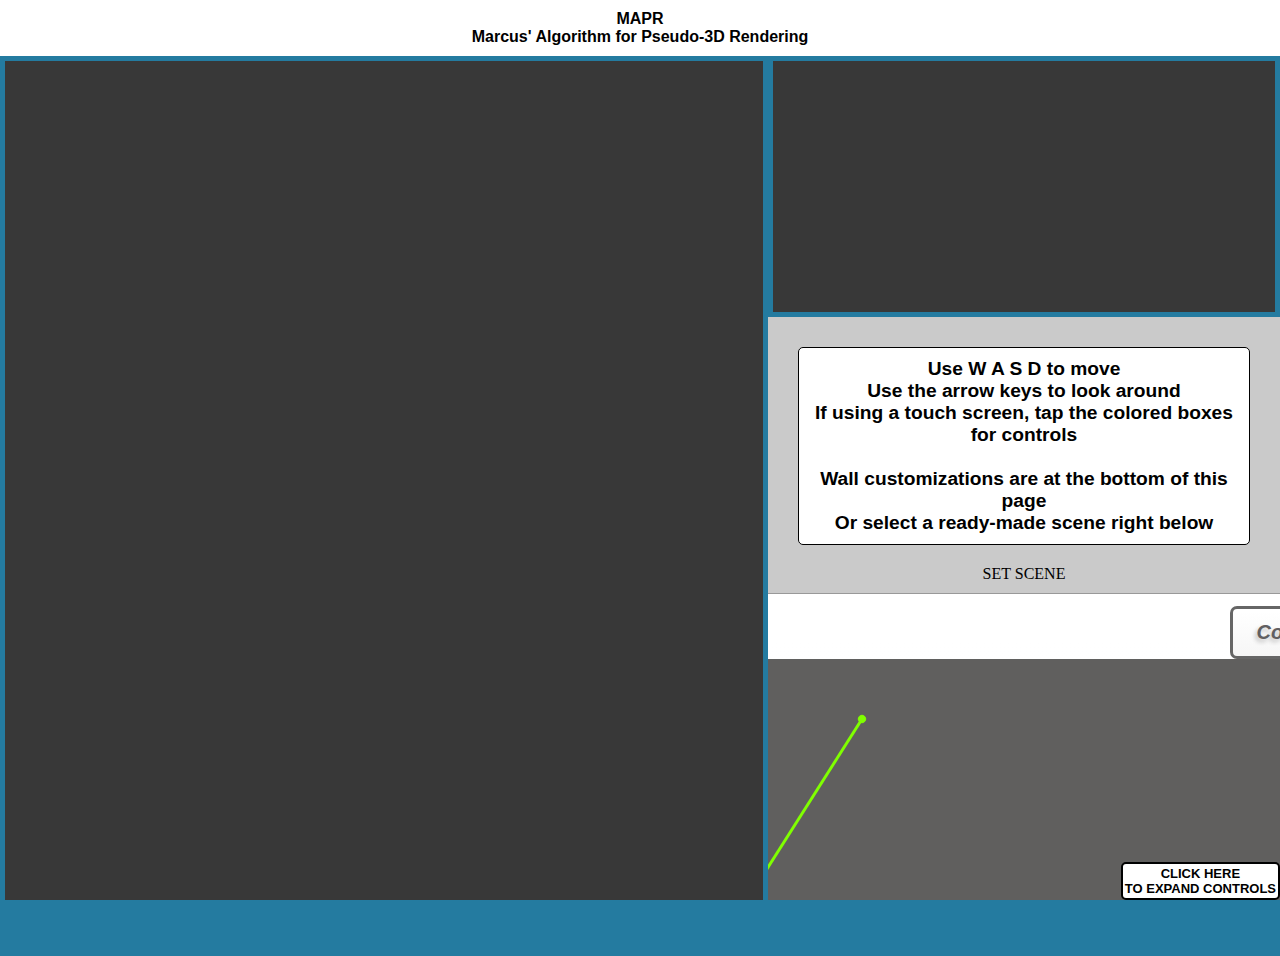
<file: index.html>
<!DOCTYPE html>
<html lang="en">
<head>
    <meta charset="UTF-8">
    <meta http-equiv="X-UA-Compatible" content="IE=edge">
    <meta name="viewport" content="width=device-width, initial-scale=1.0, maximum-scale=1.0, user-scalable=0">
    <link rel="stylesheet" href="./styles/layout.css">
    <link rel="stylesheet" href="./styles/button.css">
    <link rel="stylesheet" href="./styles/checkbox.css">
    <link rel="stylesheet" href="./styles/input.css">
    <title>MAPR</title>
</head>
<body>
    <div id="title"> MAPR <br>
    Marcus' Algorithm for Pseudo-3D Rendering</div>
    <div class="container">
        <div class="perspective no-touch">
            <canvas id="canvas3D"></canvas>
        </div>
        <div class="flatview no-touch">
            <canvas id="canvas2D"></canvas>
        </div>
        <div class="expand" onclick="expand()">
            CLICK HERE <br>
            TO <span id="expandtext">EXPAND</span> CONTROLS
        </div>
        <div class="controls" id="booger">
            <div class="instructions">
                Use W A S D to move <br>
                Use the arrow keys to look around <br>
                If using a touch screen, tap the
                colored boxes for controls <br> <br>
                Wall customizations are at the bottom of this page <br>
                Or select a ready-made scene right below
            </div>
            <div class="sceneSettings">
                <div class="scene">
                    <span class="sectionText"> SET SCENE </span>
                    <div class="tablemobile divTable">
                        <div class="divTableBody">
                            <!-- <div class="divTableRow">
                                <div class="divTableCell"><button class="normalButton" onclick='copyWallsCode()'> (temporary) Copy current selection to clipboard !!!!!!</button></div>
                            </div> -->
                            <div class="divTableRow">
                                <div class="divTableCell">
                                    <div class="miniDiv">
                                        <button class="normalButton levelButton" onclick='loadScene("mainPic")'> Cover Photo Scene </button>
                                        <img class="miniImg" src="./img/Minimap/mainPic.png">
                                    </div>
                                </div>
                            </div>
                            <div class="divTableRow">
                                <div class="divTableCell">
                                    <div class="miniDiv">
                                        <button class="normalButton levelButton" onclick='loadScene("example")'> Simple Example </button>
                                        <img class="miniImg" src="./img/Minimap/example.png">
                                    </div>
                                </div>
                            </div>
                            <div class="divTableRow">
                                <div class="divTableCell">
                                    <div class="miniDiv">
                                        <button class="normalButton levelButton" onclick='loadScene("heightShowcase")'> Different Wall Heights
                                        </button>
                                        <img class="miniImg" src="./img/Minimap/heightShowcase.png"></img>
                                    </div>
                                </div>
                            </div>
                            <div class="divTableRow">
                                <div class="divTableCell">
                                    <div class="miniDiv">
                                        <button class="normalButton levelButton" onclick='loadScene("colors")'> Colors !!! </button>
                                        <img class="miniImg" src="./img/Minimap/colors.png"></img>
                                    </div>
                                </div>
                            </div>
                            <div class="divTableRow">
                                <div class="divTableCell">
                                    <div class="miniDiv">
                                        <button class="normalButton levelButton" onclick='loadScene("roomShow")'> Corridor with a Room </button>
                                        <img class="miniImg" src="./img/Minimap/roomShow.png"></img>
                                    </div>
                                </div>
                            </div>
                        </div>
                    </div>
                </div>
                <div class="general">
                    <span class="sectionText"> GENERAL </span>
                    <button class="normalButton" onclick="resetPlayer()">Reset player view/position</button>
                    <button class="normalButton" onclick="clearWalls()">Clear all Walls</button>
                    <button class="normalButton" onclick="show2D2 = !show2D2">Toggle Advanced 2D view</button>
                    <button class="normalButton" onclick="showWallNums = !showWallNums">Toggle Wall numbers</button>
                    <div id="sortingCheck">
                        Sorting
                        <input class="checkbox big-checkbox" type="checkbox" id="sortedActive" checked="checked" onchange="sortedActive = !sortedActive" onclick="this.blur();">
                    </div>
                    <button class="normalButton" onclick="undoWall = true">Undo new Wall (or Control Z)</button>
                    <button class="normalButton" onclick="redoWall = true">Redo Wall (or Control Shift Z)</button>
                    <br>
                    <button class="normalButton" onclick="rainbowMode = !rainbowMode">Toggle Rainbow mode</button>
                </div>
                <br>
                <div class="walls ">
                    <span class="sectionText"> SETTINGS </span>
                    <div class="tablemobile divTable">
                        <div class="divTableBody">
                            <div class="divTableRow">
                                <div class="divTableCell divTableColor">
                                    <div>
                                        Currently: <br> <span id="changeAllState">All</span> walls modified
                                    </div>
                                </div>
                                <div class="divTableCell divTableColor"></div>
                                <div class="divTableCell divTableColor">
                                    <div id="sortingCheck">
                                        <input class="checkbox big-checkbox" type="checkbox" id="changeAll" checked="checked" onchange="changeSetting('changeAll', this.checked)" onclick="this.blur();">
                                    </div>
                                </div>
                                <div class="divTableCell divTableColor"></div>
                                <div class="divTableCell divTableColor"><button class="resetButton" onclick="changeSetting('changeAll')">Reset option</button></div>
                            </div>
                            <div class="divTableRow">
                                <div class="divTableCell divTableColor">Wall color</div>
                                <div class="divTableCell divTableColor"></div>
                                <div class="divTableCell divTableColor"><input type="color" value="#ff0000" id="colorpick" onload="changeSetting(this.id)" oninput="changeSetting('colorpick', this.value)"></div>
                                <div class="divTableCell divTableColor"></div>
                                <div class="divTableCell divTableColor"><button class="resetButton" onclick="changeSetting('colorpick')">Reset option</button></div>
                            </div>
                            <div class="divTableRow">
                                <div class="divTableCell divTableColor">Random Color</div>
                                <div class="divTableCell divTableColor"></div>
                                <div class="divTableCell divTableColor">
                                    <div id="sortingCheck">
                                        <input class="checkbox big-checkbox" type="checkbox" id="randomColor" onchange="changeSetting('randomColor', this.checked)" onclick="this.blur();">
                                    </div>
                                </div>
                                <div class="divTableCell divTableColor"></div>
                                <div class="divTableCell divTableColor"><button class="resetButton" onclick="changeSetting('randomColor')">Reset option</button></div>
                            </div>
                            <div class="divTableRow">
                                <div class="divTableCell divTableColor">Wall opacity</div>
                                <div class="divTableCell divTableColor"><label id="showOpacity" for="sliderOpacity"> 100 </label></div>
                                <div class="divTableCell divTableColor"><input id="sliderOpacity" type="range" min="10" max="100" value="100" onload="changeSetting(this.id)" oninput="changeSetting(this.id, this.value)"></div>
                                <div class="divTableCell divTableColor"></div>
                                <div class="divTableCell divTableColor"><button class="resetButton" onclick="changeSetting('sliderOpacity')">Reset option</button></div>
                            </div>
                            <div class="divTableRow">
                                <div class="divTableCell divTableColor">Wall top height</div>
                                <div class="divTableCell divTableColor"><label id="showH1" for="sliderH1"> 300 </label></div>
                                <div class="divTableCell divTableColor"><input id="sliderH1" type="range" min="0" max="999" value="300" onload="changeSetting(this.id)" oninput="changeSetting(this.id, this.value)"></div>
                                <div class="divTableCell divTableColor"></div>
                                <div class="divTableCell divTableColor"><button class="resetButton" onclick="changeSetting('sliderH1')">Reset option</button></div>
                            </div>
                            <div class="divTableRow">
                                <div class="divTableCell divTableColor">Wall bottom height</div>
                                <div class="divTableCell divTableColor"><label id="showH0" for="sliderH0"> 0 </label></div>
                                <div class="divTableCell divTableColor"><input id="sliderH0" type="range" min="0" max="999" value="0" onload="changeSetting(this.id)" oninput="changeSetting(this.id, this.value)"></div>
                                <div class="divTableCell divTableColor"></div>
                                <div class="divTableCell divTableColor"><button class="resetButton" onclick="changeSetting('sliderH0')">Reset option</button></div>
                            </div>
                            <div class="divTableRow">
                                <div class="divTableCell divTableColor">Horizontal FOV</div>
                                <div class="divTableCell divTableColor"><label class="fovslider" id="showFovx" for="sliderFov"> 0 </label>
                                </div>
                                <div class="divTableCell divTableColor"><input class="fovslider" id="sliderFovx" type="range" min="1" max="180" value="120" onload="changeSetting(this.id)" oninput="changeSetting(this.id, this.value)"></div>
                                <div class="divTableCell divTableColor"></div>
                                <div class="divTableCell divTableColor"><button class="resetButton" onclick="changeSetting('sliderFovx')">Reset option</button></div>
                            </div>
                            <div class="divTableRow">
                                <div class="divTableCell divTableColor">Vertical FOV</div>
                                <div class="divTableCell divTableColor"><label class="fovslider" id="showFovy" for="sliderFov"></label></div>
                                <div class="divTableCell divTableColor"><input class="fovslider" id="sliderFovy" type="range" min="271" max="350" value="280" onload="changeSetting(this.id)" oninput="changeSetting(this.id, this.value)"></div>
                                <div class="divTableCell divTableColor"></div>
                                <div class="divTableCell divTableColor"><button class="resetButton" onclick="changeSetting('sliderFovy')">Reset option</button></div>
                            </div>
                            <div class="divTableRow">
                                <div class="divTableCell divTableColor"></div>
                                <div class="divTableCell divTableColor"></div>
                                <div class="divTableCell divTableColor"></div>
                                <div class="divTableCell divTableColor"></div>
                                <div class="divTableCell divTableColor"><button class="resetButton resetAllButton" onclick="loadDefaults()">Reset all</button></div>
                            </div>
                        </div>
                    </div>
                </div>
                <br>
            </div>
        </div>
    </div>
    <script src="scripts/shortcuts.js"></script>
    <script src="scripts/interface.js"></script>
    <script src="scripts/touch-controller.js"></script>
    <script src="scripts/ray.js"></script>
    <script src="scripts/player.js"></script>
    <script src="scripts/boundary.js"></script>
    <script src="scripts/vecFuncs.js"></script>
    <script src="scripts/graph.js"></script>
    <script src="scripts/topoSorting.js"></script>
    <script src="scripts/scenes.js"></script>
    <script src="scripts/main.js"></script>
</body>
</html>
</file>
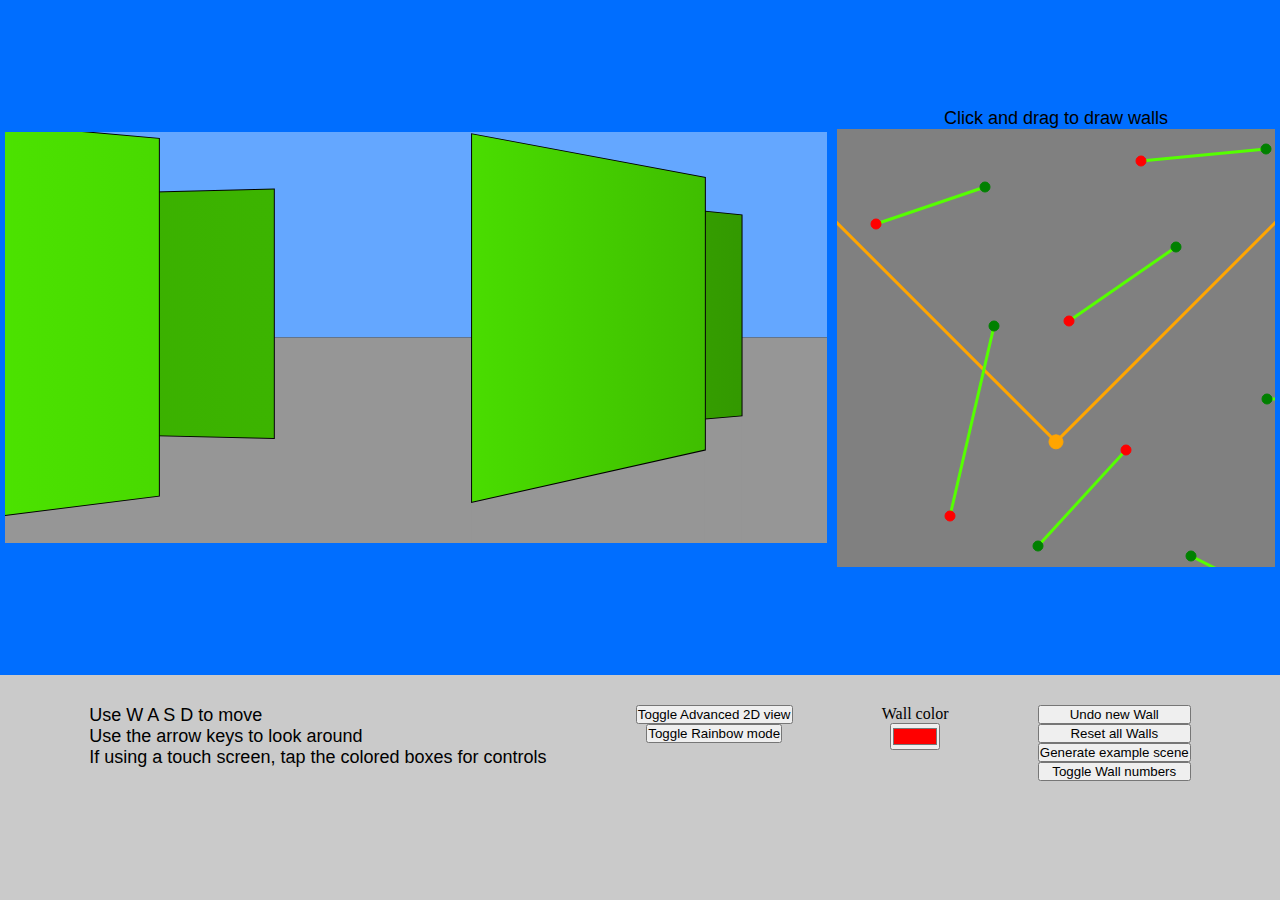
<file: Full_Code.html>
<!DOCTYPE html>
<!-- Le code javascript se trouve plus bas -->
<html lang="en">
<head>
    <meta charset="UTF-8">
    <meta http-equiv="X-UA-Compatible" content="IE=edge">
    <meta name="viewport" content="width=device-width, initial-scale=1.0, maximum-scale=1.0, user-scalable=0">
    <style>
        *{
            box-sizing: border-box;
            padding: 0;
            margin: 0;
            touch-action: none;
            -webkit-user-select: none; /* Safari */        
            -moz-user-select: none; /* Firefox */
            -ms-user-select: none; /* IE10+/Edge */
            user-select: none; /* Standard */
        }
        body {
            
            overflow: hidden;
            position: fixed;
            /* display: flex;
            justify-content: center; */
            background: rgb(2,0,36);
            background: linear-gradient(140deg, rgb(202, 246, 223) 10%, rgba(0,212,255,1) 100%) fixed;
        }

        .container {
            display: grid;
            grid-template-columns: 65% auto;
            grid-template-rows: 75% auto;
            grid-template-areas:
                "perspective flatview"
                "controls controls";
            width: 100vw;
            height: 100vh;
        }
        .controls {
            display:flex;
            flex-direction: row;
            flex-wrap: wrap;
            justify-content: space-evenly;
            align-items: flex-start;
            padding-top: 30px;

            background-color: rgb(202, 202, 202);
            grid-area: controls;
        }
        .perspective {
            display:flex;
            flex-direction: column;
            justify-content: center;
            align-items: center;
            padding-left: 5px;
            padding-right: 5px;

            background-color: rgb(0, 110, 255);
            grid-area: perspective;
        }
        .flatview { 
            display:flex;
            flex-direction: column;
            justify-content: center;
            align-items: center;
            padding:5px;

            background-color: rgb(0, 110, 255);
            grid-area: flatview;
        } 
        #canvas3D {
            width: 100%;
            height: auto;
            background:rgb(56, 56, 56);
        }
        #canvas2D {
            width: 100%;
            height: auto;
            background:rgb(56, 56, 56);
        }

        .instructions {
            font-family:'Trebuchet MS', 'Lucida Sans Unicode', 'Lucida Grande', 'Lucida Sans', Arial, sans-serif;
            font-size:large;
        }
        .sceneSettings {
            display: flex;
            flex-direction: column;
        }
        .wallOptions {
            display: flex;
            flex-direction: column;
            align-items: center;
        }
        .toggles {
            display: flex;
            flex-direction: column;
            align-items: center;
        }

    </style>
    <title>Raycasting</title>
</head>
<body>
    <div class="container">
        <div class="perspective">
            <canvas id="canvas3D"></canvas>
        </div>
        <div class="flatview">
            <p class="instructions">Click and drag to draw walls</p>
            <canvas id="canvas2D"></canvas>
        </div>
        <div class="controls" id="booger">
            <p class="instructions"> Use W A S D to move <br>
                Use the arrow keys to look around <br>
                If using a touch screen, tap the
                colored boxes for controls
            </p>
            <div class="toggles">
                <button onclick="show2D2 = !show2D2">Toggle Advanced 2D view</button>
                <button onclick="rainbowMode = !rainbowMode">Toggle Rainbow mode</button>
            </div>
            <div class="wallOptions">
                Wall color <input type="color" value="#ff0000" id="colorpick">
            </div>
            <div class="sceneSettings">
                <button onclick="undoWall = true">Undo new Wall</button>
                <button onclick="
                                renderWalls.splice(0, renderWalls.length);
                                walls.splice(0, walls.length);
                                wallCount = 0;
                                ">Reset all Walls</button>
                <button onclick="exampleScene()">Generate example scene</button>
                <button onclick="showWallNums = !showWallNums">Toggle Wall numbers</button>
            </div>
        </div>
    </div>
    <script>
        function radians(degreeValue) {
            return degreeValue * (Math.PI / 180);
        }

        function degrees(radianValue) {
            return radianValue * (180 / Math.PI);
        }

        function circle(x, y, r, fill = "white", lineWidth = 1, lineColor = fill) {
            ctx.beginPath();
            ctx.fillStyle = fill;
            ctx.lineWidth = lineWidth;
            ctx.strokeStyle = lineColor;
            ctx.arc(x, y, r, 0, 2 * Math.PI);
            ctx.stroke();
            ctx.fill();
        }

        function ellipse(x, y, r1, r2 = r1, fill = "white", lineWidth = 1, lineColor = fill) {
            ctx.beginPath();
            ctx.fillStyle = fill;
            ctx.lineWidth = lineWidth;
            ctx.strokeStyle = lineColor;
            ctx.ellipse(x, y, r1, r2, 0, 0, 2 * Math.PI);
            ctx.stroke();
            ctx.fill();
        }

        function line(x1, y1, x2, y2, lineColor = 'white', lineWidth = 1) {
            ctx.beginPath();
            ctx.lineWidth = lineWidth;
            ctx.strokeStyle = lineColor;
            ctx.moveTo(x1, y1);
            ctx.lineTo(x2, y2);
            ctx.stroke();
        }

        function polygon(coords, fill = "white", lineWidth = 1, lineColor = fill) {
            if (coords.length % 2 != 0) {
                console.warn('undefined number of args when drawing polygon');
                return;
            }
            ctx.save();
            ctx.beginPath();
            ctx.moveTo(coords[0], coords[1]);
            for (let i = 2; i < coords.length; i += 2) {
                ctx.lineTo(coords[i], coords[i + 1]);
            }
            ctx.closePath();
            ctx.fillStyle = fill;
            ctx.lineWidth = lineWidth;
            ctx.strokeStyle = lineColor;
            ctx.stroke();
            ctx.fill();
            ctx.restore();
            return coords;
        }


        function getRotation(pos, header) {
            let rotation = Math.abs(Math.atan(header.y / header.x));
            const x = pos.x;
            const y = pos.y;
            const x2 = pos.x + header.x;
            const y2 = pos.y + header.y;
            if (x2 > x && y2 >= y) rotation = rotation; //Q1  no change
            if (x2 <= x && y2 > y) rotation = Math.PI - rotation; //Q2  add 90 degrees
            if (x2 < x && y2 <= y) rotation += Math.PI;
            if (x2 >= x && y2 < y) rotation = Math.PI * 2 - rotation;
            return rotation;
        }


        // for choosing the color of the walls
        // https://www.html-code-generator.com/javascript/color-converter-script
        function HEXtoHSL(hex) {
            hex = hex.replace(/#/g, '');
            if (hex.length === 3) {
                hex = hex.split('').map(function (hex) {
                    return hex + hex;
                }).join('');
            }
            var result = /^([a-f\d]{2})([a-f\d]{2})([a-f\d]{2})[\da-z]{0,0}$/i.exec(hex);
            if (!result) {
                return null;
            }
            var r = parseInt(result[1], 16);
            var g = parseInt(result[2], 16);
            var b = parseInt(result[3], 16);
            r /= 255, g /= 255, b /= 255;
            var max = Math.max(r, g, b),
                min = Math.min(r, g, b);
            var h, s, l = (max + min) / 2;
            if (max == min) {
                h = s = 0;
            } else {
                var d = max - min;
                s = l > 0.5 ? d / (2 - max - min) : d / (max + min);
                switch (max) {
                    case r:
                        h = (g - b) / d + (g < b ? 6 : 0);
                        break;
                    case g:
                        h = (b - r) / d + 2;
                        break;
                    case b:
                        h = (r - g) / d + 4;
                        break;
                }
                h /= 6;
            }
            s = s * 100;
            s = Math.round(s);
            l = l * 100;
            l = Math.round(l);
            h = Math.round(360 * h);

            return {
                h: h,
                s: s,
                l: l
            };
        }

        let canvas = document.getElementById('canvas3D');
        let ctx = canvas.getContext('2d', { alpha: false });

        const canvas2D = document.getElementById("canvas2D");
        const ctx2D = canvas2D.getContext("2d", { alpha: false });

        function set2Dctx() {
            ctx = canvas2D.getContext("2d", { alpha: false });
        }
        function set3Dctx() {
            ctx = canvas.getContext('2d', { alpha: false });
        }

        const cooldown = 15
        let currentCooldown = cooldown;
        let undoWall = false;

        const keysPressed = {};

        const mouse = {
            'x': undefined,
            'y': undefined
        };

        const handlers = {
            click(e) {
                mouse.x = e.offsetX;
                mouse.y = canvas2D.height - e.offsetY;
                drawing.startpos.x = mouse.x;
                drawing.startpos.y = mouse.y;
                e.preventDefault();
                drawing.isDrawing = true;
            },
            unclick(e) {
                e.preventDefault();
                document.activeElement.blur();
                drawing.stop();
            },
            updateCanvasSize() {
                canvas.height = canvas.offsetHeight;
                canvas.width = canvas.offsetWidth;
                canvas2D.height = canvas2D.offsetWidth;
                canvas2D.width = canvas2D.offsetWidth;
                // console.log(canvas.height, canvas.width);
            }
        };



        const drawing = {
            isDrawing: false,
            startpos: {
                'x': undefined,
                'y': undefined
            },
            start() {
                if (currentCooldown <= 0) currentCooldown = cooldown;
                if (currentCooldown > 0 && currentCooldown < cooldown) currentCooldown--;
                if (!this.isDrawing) {
                    if ((undoWall || (keysPressed.Control && keysPressed.z)) && currentCooldown == cooldown && walls.length > 0) {  // Remove latest wall
                        console.log("undioing") // TEST
                        currentCooldown = cooldown - 1;
                        wallCount--;
                        walls.pop();
                    }
                    undoWall = false;
                    if (mouse.x < canvas2D.width && mouse.x > 0 && mouse.y < canvas2D.height && mouse.y > 0) {
                        this.startpos.x = mouse.x;
                        this.startpos.y = mouse.y;
                    } else {
                        return;
                    }
                }
                if (this.isDrawing && (mouse.x < canvas2D.width && mouse.x > 0 && mouse.y < canvas2D.height && mouse.y > 0)) {
                    set2Dctx();
                    line(this.startpos.x, this.startpos.y, mouse.x, mouse.y);
                    set3Dctx();
                }
            },
            stop() {
                if (this.isDrawing && (Math.abs(this.startpos.x - mouse.x) > 10 || Math.abs(this.startpos.y - mouse.y) > 10)) {
                    newWall = {
                        "pos": {
                            "x": this.startpos.x,
                            "y": this.startpos.y
                        },
                        "header": {
                            "x": mouse.x - this.startpos.x,
                            "y": mouse.y - this.startpos.y
                        }
                    }
                    let intCount = 0;
                    walls.forEach(wall => {
                        if (isIntersectionVectors(wall, newWall)) {
                            intCount++;
                        };
                    });
                    if (intCount == 0) {
                        walls.push(new Boundary(this.startpos.x, this.startpos.y,
                            mouse.x, mouse.y,
                            HEXtoHSL(document.getElementById("colorpick").value).h));
                    }
                }
                this.isDrawing = false;
            }
        };

        document.addEventListener('resize', handlers.updateCanvasSize());
        document.onkeyup = (e) => delete keysPressed[e.key];
        document.onkeydown = (e) => (keysPressed[e.key] = true);

        document.ondblclick = (e) => e.preventDefault();

        canvas2D.addEventListener("pointermove", (e) => {
            e.preventDefault();
            mouse.x = e.offsetX;
            mouse.y = canvas2D.height - e.offsetY;
        });
        canvas2D.addEventListener("pointerdown", (e) => handlers.click(e));
        document.addEventListener('pointerup', (e) => handlers.unclick(e));

        class Button {
            constructor(x, y, width, height, color, char = "boop") {
                this.active = false;
                this.color = color;
                this.height = height;
                this.width = width;
                this.x = x;
                this.y = y;
                this.char = char
            }

            draw() {
                let tmpalpha = ctx.globalAlpha;
                ctx.globalAlpha = 0.1;
                polygon([this.x, this.y,
                this.x, this.y + this.height,
                this.x + this.width, this.y + this.height,
                this.x + this.width, this.y], this.color)
                ctx.save();
                ctx.setTransform(1, 0, 0, 1, 0, 0);
                ctx.font = "bolder 30px Arial";
                ctx.textAlign = "center";
                ctx.textBaseline = 'middle';
                ctx.fillStyle = "black";
                ctx.fillText(this.char, this.x + this.width / 2, canvas.height - this.y - this.height / 2);
                ctx.restore();
                ctx.globalAlpha = tmpalpha;
            }

            containsPoint(x, y) {
                // if the point is outside of the rectangle return false:
                return (x < this.x ||
                    x > this.x + this.width ||
                    y < this.y ||
                    y > this.y + this.width);
            }
        }

        const pointer = {
            'x': undefined,
            'y': undefined
        };
        let isPointing = false;
        const isTouchScreen = window.matchMedia("(pointer: coarse)").matches
        if (isTouchScreen) {
            canvas3D.addEventListener("pointerdown", (e) => {
                isPointing = true;
                pointer.x = e.offsetX;
                pointer.y = canvas.height - e.offsetY;
                e.preventDefault();
            });

            canvas3D.addEventListener("pointermove", (e) => {
                e.preventDefault();
                pointer.x = e.offsetX;
                pointer.y = canvas.height - e.offsetY;
            });
            canvas3D.addEventListener("pointerup", (e) => {
                isPointing = false;
                e.preventDefault();
                for (let button of buttons) {
                    button.active = false;
                }
            });
        }



        let W = canvas.width / 6
        let H = canvas.height / 4
        let buttons = [
            new Button(0, 0, W, H, "yellow", "A"),
            new Button(2 * W, 0, W, H, "green", "D"),
            new Button(W, 0, W, H, "cyan", "S"),
            new Button(W, H, W, H, "orange", "W"),
            new Button(3 * W, 0, W, H, "yellow", "⇦"),
            new Button(5 * W, 0, W, H, "green", "⇨")
        ]

        function touchControls() {
            if (isTouchScreen) {
                renderButtons();
                if (isPointing) detectButtons();
                handleButtons();
            }
        }



        function renderButtons() {
            for (let button of buttons) {
                button.draw();
            }
        }
        function detectButtons() {
            for (let button of buttons) {
                button.active = false;
                if (
                    pointer.x > button.x && pointer.x < button.x + button.width &&
                    pointer.y > button.y && pointer.y < button.y + button.height) {
                    button.active = true;
                    break;
                }
            }
        }

        function handleButtons() {
            if (buttons[0].active) {
                keysPressed.a = true;
            } else {
                keysPressed.a = false;
            }
            if (buttons[2].active) {
                keysPressed.s = true;
            } else {
                keysPressed.s = false;
            }
            if (buttons[1].active) {
                keysPressed.d = true;
            } else {
                keysPressed.d = false;
            }
            if (buttons[3].active) {
                keysPressed.w = true;
            } else {
                keysPressed.w = false;
            }

            if (buttons[4].active) {
                keysPressed.ArrowLeft = true;
            } else {
                keysPressed.ArrowLeft = false;
            }
            if (buttons[5].active) {
                keysPressed.ArrowRight = true;
            } else {
                keysPressed.ArrowRight = false;
            }
        }
        class Ray {
            constructor(x, y, rotation, length = 200) {
                this.pos = {
                    'x': x,
                    'y': y
                };
                this.header = {
                    'x': Math.cos(radians(rotation)),
                    'y': Math.sin(radians(rotation)),
                    'length': length
                };
            }
            draw(COLOR, lineWidth = 1) { // 2D
                line(this.pos.x, this.pos.y, this.pos.x + this.header.x * this.header.length, this.pos.y + this.header.y * this.header.length, COLOR, lineWidth);
            }
            setAngle(angle) { //input is in degrees but handled in radians
                this.header.x = Math.cos(radians(angle));
                this.header.y = Math.sin(radians(angle));
            }
        }

        class Player {
            constructor(x, y, rotation) {
                this.rotation = radians(rotation); //input is in degrees but handled in radians
                this.vertRotation = 0;

                this.height = 180; // height is in cm

                this.farSight = 1000
                this.moveStep = 2;
                this.lookStepH = 2;
                this.lookStepV = 5;
                this.pos = {
                    'x': x,
                    'y': y
                };
                this.header = {
                    'x': Math.cos(this.rotation),
                    'y': Math.sin(this.rotation),
                    'length': this.moveStep
                };

                this.fov = {
                    'xamount': 235,  //based on human eyes 235 degrees
                    'yamount': 280
                };
                this.fov.v1 = new Ray(this.pos.x, this.pos.y, degrees(this.rotation) + this.fov.xamount / 2, this.farSight);
                this.fov.v2 = new Ray(this.pos.x, this.pos.y, degrees(this.rotation) - this.fov.xamount / 2, this.farSight);
            }

            draw() {
                // ctx.fillStyle = 'white';
                // ctx.fillRect(this.pos.x - 5, this.pos.y - 5, 10, 10);

                ellipse(this.pos.x, this.pos.y, 7, 7, "orange");

                // line(this.pos.x, this.pos.y, this.pos.x + (this.header.x) * 100, this.pos.y + (this.header.y) * 100, 'white', 1);

                this.fov.v1.draw('orange', 3); // green

                this.fov.v2.draw("orange", 3); // green
            }



            setAngle(angle) { //input is in degrees but handled in radians
                this.rotation = radians(angle);
                if (this.rotation > 2 * Math.PI) this.rotation -= 2 * Math.PI;
                if (this.rotation < -2 * Math.PI) this.rotation += 2 * Math.PI;
                this.setFOV();
                this.header.x = Math.cos(this.rotation);
                this.header.y = Math.sin(this.rotation);
            }
            sideLook(angle) { //input is in degrees but handled in radians
                this.setAngle(degrees(this.rotation) + angle);
            }
            verticalLook(angle) {
                let vertLimit = {};
                vertLimit.max = this.fov.yamount;
                vertLimit.min = -this.fov.yamount;
                if (this.vertRotation + angle >= vertLimit.min && this.vertRotation + angle <= vertLimit.max) {
                    this.vertRotation += angle;
                    ctx.translate(0, angle);
                }
            }
            sideMove(step) {
                this.pos.x += -step * this.header.y;
                this.pos.y += step * this.header.x;
                this.setFOV();
            }
            straightMove(step) {
                this.pos.x = this.pos.x + step * this.header.x;
                this.pos.y = this.pos.y + step * this.header.y;
                this.setFOV();
            }

            setFOV() {
                this.fov.v1.setAngle(degrees(this.rotation) + this.fov.xamount / 2);
                this.fov.v2.setAngle(degrees(this.rotation) - this.fov.xamount / 2);
                this.fov.v1.pos = this.pos;
                this.fov.v2.pos = this.pos;
            }
        }

        const playerHandler = {
            movement() {
                if (keysPressed.w) {
                    player.straightMove(player.moveStep);
                }
                if (keysPressed.s) {
                    player.straightMove(-player.moveStep);
                }
                if (keysPressed.a) {
                    player.sideMove(player.moveStep);
                }
                if (keysPressed.d) {
                    player.sideMove(-player.moveStep);
                }
                if (keysPressed.ArrowUp) {
                    player.verticalLook(-player.lookStepV);
                }
                if (keysPressed.ArrowDown) {
                    player.verticalLook(player.lookStepV);
                }
                if (keysPressed.ArrowLeft) {
                    player.sideLook(player.lookStepH);
                }
                if (keysPressed.ArrowRight) {
                    player.sideLook(-player.lookStepH);
                }
            }
        };
        class Boundary {
            constructor(x1, y1, x2, y2, hue="100", opacity=1, height0=0, height1=500) {
                // console.log(Math.round(x1), Math.round(y1), Math.round(x2), Math.round(y2));
                this.pos = {
                    'x': x1,
                    'y': y1
                };
                this.header = {
                    'x': x2 - x1,
                    'y': y2 - y1,
                };
                wallCount++;
                this.index = wallCount -1;
                this.length = Math.sqrt((this.header.x) * (this.header.x) + (this.header.y) * (this.header.y));

                this.rotation = getRotation(this.pos, this.header);
                this.hue = hue; //colorpicker element in main.js
                this.opacity = opacity;

                this.height0 = height0;
                this.height1 = height1;

                
            }

            draw() {
                set2Dctx();
                line(this.pos.x, this.pos.y, this.pos.x + this.header.x, this.pos.y + this.header.y, "hsl(" + this.hue + ", 100%, 50%)", 3);
                ellipse(this.pos.x, this.pos.y, 5, 5, 'green');
                ellipse(this.pos.x + this.header.x, this.pos.y + this.header.y, 5, 5, 'red');
                // ellipse(this.pos.x, this.pos.y, 2, 2, 'white');  // green
                // ellipse(this.pos.x + this.header.x, this.pos.y + this.header.y, 2, 2, 'white'); // red
                if (showWallNums) {
                    ctx.save();
                    ctx.setTransform(1, 0, 0, 1, 0, 0);
                    ctx.font = "30px Arial";
                    ctx.fillStyle = 'white';
                    ctx.fillText(this.index, (this.pos.x*2 + this.header.x)/2 - 10, canvas2D.height - (this.pos.y*2 + this.header.y)/2 - 10);
                    ctx.restore();
                }
                set3Dctx();
            }

            isInsideFOV() {
                this.p = {  // Creating vector going from player to wall's first vertex
                    'x': this.pos.x - player.pos.x,
                    'y': this.pos.y - player.pos.y
                };

                this.h = {  // Creating vector going from player to wall's first vertex
                    'x': (this.pos.x + this.header.x) - player.pos.x,
                    'y': (this.pos.y + this.header.y) - player.pos.y
                };

                if ((isIntersectionFovW(player.fov.v1, this) || isIntersectionFovW(player.fov.v2, this)) ||
                    (isClockwiseOrder(player.fov.v1.header, this.p) && !isClockwiseOrder(player.fov.v2.header, this.p) &&
                    isClockwiseOrder(player.fov.v1.header, this.h) && !isClockwiseOrder(player.fov.v2.header, this.h))
                ) return true;
            }

            processFOV() {
                // make sure v1 is always to the left of v2
                if (!isClockwiseOrder(this.p, this.h)) {
                    let vtemp = this.p;
                    this.p = this.h;
                    this.h = vtemp;
                }

                //  redefine wall if it intersects with LEFT fov ray
                if (!isClockwiseOrder(player.fov.v1.header, this.p) && isClockwiseOrder(player.fov.v1.header, this.h)) {
                    this.p = intersectionFovW(player.fov.v1, this);
                    this.p.x -= player.pos.x;
                    this.p.y -= player.pos.y;
                }

                //  redefine wall if it intersects with RIGHT fov ray
                if (!isClockwiseOrder(player.fov.v2.header, this.p) && isClockwiseOrder(player.fov.v2.header, this.h)) {
                    this.h = intersectionFovW(player.fov.v2, this);
                    this.h.x -= player.pos.x;
                    this.h.y -= player.pos.y;
                }
                this.p.dist = Math.sqrt((this.p.x) ** 2 + (this.p.y) ** 2);
                this.h.dist = Math.sqrt((this.h.x) ** 2 + (this.h.y) ** 2);

                // debugging  2D Representation
                if (show2D2) {
                    set2Dctx();
                    ellipse(player.pos.x + this.p.x, player.pos.y + this.p.y, 10, 10, 'yellow');
                    line(player.pos.x, player.pos.y, player.pos.x + this.p.x, player.pos.y + this.p.y, 'purple', 5);
                    ellipse(player.pos.x + this.h.x, player.pos.y + this.h.y, 10, 10, 'cyan');
                    line(player.pos.x, player.pos.y, player.pos.x + this.h.x, player.pos.y + this.h.y, 'purple', 5);
                    set3Dctx();
                }
                return true;
            }

            calculate3D() {
                const fovamount = player.fov.xamount;

                this.p = vectorNormalize(this.p);
                this.h = vectorNormalize(this.h);
                const header = vectorNormalize(player.header, Math.sqrt((player.header.y) ** 2 + (player.header.x) ** 2));

                let v1xangle = Math.acos(vectorDotProduct(this.p, header));        // get angle between header and v1   vectors are normalized so the dotproduct will give a value between -1 and 1
                let v2xangle = Math.acos(vectorDotProduct(this.h, this.p));       // get angle between v1 and v2
                                                                                    // angles are calculated using | adjacent / hypothenuse
                                                                                    // hypothenuse is 1 because v1/v1 was normalized (no denominator)
                                                                                    // adjacent is v1/v1 projected onto the header for the adjacent side of the triangle (or relative to the other v1/v2)

                if (!isClockwiseOrder(header, this.p)) v1xangle = -v1xangle;  // correct sign depending on side of v1/v2
                if (!isClockwiseOrder(this.p, this.h)) v2xangle = -v2xangle;

                v2xangle = v2xangle + v1xangle; // make v2 relative to v1

                this.x1 = degrees(v1xangle) * canvas.width / fovamount;
                this.h1 = this.calculateHeight(this.p);

                this.x2 = degrees(v2xangle) * canvas.width / fovamount;
                this.h2 = this.calculateHeight(this.h);
            }

            //works by supposing a 2d side view of the player looking at the wall and using trigonometry to find the angle of the top and bottom of the wall
            calculateHeight(v) {
                const header = vectorCreate(v.dist, 0);
                const h0 = vectorCreate(v.dist, this.height0 - player.height);
                const h1 = vectorCreate(v.dist, this.height1 - player.height);
                
                const floor = vectorCreate(v.dist, -player.height);
                let floorAngle =    Math.acos((vectorDotProduct(header, floor)) / (vectorDist(floor.x, floor.y) * v.dist));
                
                let anglev1 =       Math.acos((vectorDotProduct(header, h0)) / (vectorDist(h0.x, h0.y) * v.dist));
                let anglev2 = Math.acos((vectorDotProduct(header, h1)) / (vectorDist(h1.x, h1.y) * v.dist));

                if (isClockwiseOrder(header, floorAngle)) floorAngle = -floorAngle;
                if (isClockwiseOrder(header, h0)) anglev1 = -anglev1;
                if (isClockwiseOrder(header, h1)) anglev2 = -anglev2;
                if (floorAngle == anglev1) console.log("aa")
                return {
                    'floor': 1 * degrees(floorAngle) * canvas.height / player.fov.yamount * 2,
                    'h0': 1 * degrees(anglev1) * canvas.height / player.fov.yamount * 2,
                    'h1': 1 * degrees(anglev2) * canvas.height / player.fov.yamount * 2,
                    'sat': 1,
                    'dist': v.dist
                };
            }
            display3D() {
                const minh = 25;
                const maxh = 50;
                const ver = maxh - minh;
                const hor = 450;
                const a = -ver/hor;
                // function determined with https://math.stackexchange.com/questions/2170013/looking-for-a-decreasing-function-which-initially-decreases-slowly-and-then-decr
                let L1 = this.p.dist * a + maxh;
                if (L1 < minh) L1 = minh;
                if (L1 > maxh) L1 = maxh;

                let L2 = this.h.dist * a + maxh;
                if (L2 < minh) L2 = minh;
                if (L2 > maxh) L2 = maxh;

                // if (!this.x1 || !this.x2) {console.log("aha"); return; }
                const grd = ctx.createLinearGradient(this.x1 + canvas.width / 2, canvas.height / 2,
                            this.x2 + canvas.width / 2, canvas.height / 2);

                grd.addColorStop(0, `hsla(${this.hue}, 100%, ${L1}%, 1)`);
                grd.addColorStop(1, `hsla(${this.hue}, 100%, ${L2}%, 1)`);
                ctx.fillStyle = grd;
                
                let tmpalpha = ctx.globalAlpha;
                ctx.globalAlpha = this.opacity;
                
                polygon([   this.x1 + canvas.width / 2, this.h1.floor + canvas.height /2,
                        this.x2 + canvas.width / 2, this.h2.floor + canvas.height /2,
                        this.x2 + canvas.width / 2, this.h2.floor - canvas.height,
                        this.x1 + canvas.width / 2, this.h1.floor - canvas.height,
                ], "#969696", 0); // `hsla(1, 50%, 50%, 0.5)`s

                polygon([this.x1 + canvas.width / 2, this.h1.h0 + canvas.height / 2,
                this.x1 + canvas.width / 2, this.h1.h1 + canvas.height /2,
                this.x2 + canvas.width / 2, this.h2.h1 + canvas.height /2,
                this.x2 + canvas.width / 2, this.h2.h0 + canvas.height /2
                ], `grd`, 2); // `hsla(1, 50%, 50%, 0.5)`

                ctx.globalAlpha = tmpalpha;
            }
            setAngle(angle) {
                this.header.x = Math.cos(angle) * this.length;
                this.header.y = Math.sin(angle) * this.length;
                this.rotation = getRotation(this.pos, this.header);
            }
        }
        function isClockwiseOrder(v1, v2) {  // Tests if the cross product with z=0, returns positive or negative (clockwise or anticlockwise)
            // const crossProduct = v1.x*v2.y - v1.y*v2.x;
            return v1.x * v2.y - v1.y * v2.x <= 0;
        }

        function vectorDist(x, y) { // returns distance of a vector
            return Math.sqrt(x ** 2 + y ** 2);
        }

        function vectorDotProduct(v1, v2) {
            // const dot = v1.x*v2.x + v1.y*v2.y;
            return v1.x * v2.x + v1.y * v2.y;
        }

        function vectorCreate(headerx, headery) {
            return {
                'x': headerx,
                'y': headery
            };
        }

        function vectorNormalize(v, dist = v.dist) {
            v.x = v.x / dist;
            v.y = v.y / dist;
            return v;
        }

        function vectorAdd(A, B) {
            return {
                "x": A.x + B.x,
                "y": A.y + B.y
            }
        }
        function isIntersectionVectors(v1, v2) {
            const x1 = v1.pos.x;
            const y1 = v1.pos.y;
            const x2 = x1 + v1.header.x;
            const y2 = y1 + v1.header.y;

            const x3 = v2.pos.x;
            const y3 = v2.pos.y;
            const x4 = x3 + v2.header.x;
            const y4 = y3 + v2.header.y;

            const den = (x1 - x2) * (y3 - y4) - (y1 - y2) * (x3 - x4);
            if (den == 0) return false;
            const t = ((x1 - x3) * (y3 - y4) - (y1 - y3) * (x3 - x4)) / den;
            const u = -((x1 - x2) * (y1 - y3) - (y1 - y2) * (x1 - x3)) / den;

            // if t and u are between 0 and 1 then the intersection falls between v1 and v2
            return u >= 0 && u <= 1 && t >= 0 && t <= 1;
        }

        function intersectionVectors(v1, v2) {
            if (!isIntersectionVectors(v1, v2)) return;

            const x1 = v1.pos.x;
            const y1 = v1.pos.y;
            const x2 = x1 + v1.header.x;
            const y2 = y1 + v1.header.y;

            const x3 = v2.pos.x;
            const y3 = v2.pos.y;
            const x4 = x3 + v2.header.x;
            const y4 = y3 + v2.header.y;

            const den = (x1 - x2) * (y3 - y4) - (y1 - y2) * (x3 - x4);
            const u = ((x2 - x1) * (y1 - y3) - (y2 - y1) * (x1 - x3)) / den;

            const xint = x3 + u * (x4 - x3);
            const yint = y3 + u * (y4 - y3);
            const intersection = {
                'x': xint,
                'y': yint,
                'dist': Math.sqrt((y1 - yint) ** 2 + (x1 - xint) ** 2)
            };
            return intersection;
        }

        // condensed version of intersection() but only the conditional
        function isIntersectionFovW(w1, w2) {
            const x1 = w1.pos.x; // meant for fov rays
            const y1 = w1.pos.y;
            const x2 = x1 + w1.header.x * w1.header.length;
            const y2 = y1 + w1.header.y * w1.header.length;

            const x3 = w2.pos.x; // meant for wall objects
            const y3 = w2.pos.y;
            const x4 = x3 + w2.header.x;
            const y4 = y3 + w2.header.y;

            const den = (x1 - x2) * (y3 - y4) - (y1 - y2) * (x3 - x4);
            if (den == 0) return false;
            const t = ((x1 - x3) * (y3 - y4) - (y1 - y3) * (x3 - x4)) / den;
            const u = -((x1 - x2) * (y1 - y3) - (y1 - y2) * (x1 - x3)) / den;

            // if t and u are between 0 and 1 then the intersection falls between v1 and v2
            return u >= 0 && u <= 1 && t >= 0 && t <= 1;
        }

        function intersectionFovW(w1, w2) {
            if (!isIntersectionFovW(w1, w2)) return;

            const x1 = w1.pos.x;
            const y1 = w1.pos.y;
            const x2 = x1 + w1.header.x * w1.header.length;
            const y2 = y1 + w1.header.y * w1.header.length;

            const x3 = w2.pos.x;
            const y3 = w2.pos.y;
            const x4 = x3 + w2.header.x;
            const y4 = y3 + w2.header.y;

            const den = (x1 - x2) * (y3 - y4) - (y1 - y2) * (x3 - x4);
            const u = ((x2 - x1) * (y1 - y3) - (y2 - y1) * (x1 - x3)) / den;

            const xint = x3 + u * (x4 - x3);
            const yint = y3 + u * (y4 - y3);
            const intersection = {
                'x': xint,
                'y': yint,
                'dist': Math.sqrt((y1 - yint) ** 2 + (x1 - xint) ** 2)
            };
            return intersection;
        }
        class Graph {
            constructor() {
                this.adjacencyList = new Map();
                this.edges = []
            }

            // add vertex to the graph
            addVertex(vertex) {
                if (!this.adjacencyList.get(vertex)) {
                    this.adjacencyList.set(vertex, []);
                }
            }

            // add edge to the graph
            addEdge(source, destination) {
                if (!this.adjacencyList.get(source)) {
                    this.addVertex(source);
                }
                if (!this.adjacencyList.get(destination)) {
                    this.addVertex(destination);
                }
                this.edges.push([source, destination])
                this.adjacencyList.get(source).push(destination);
            }

            // Prints the vertex and adjacency list
            printGraph() {
                // get all the vertices
                var get_keys = this.adjacencyList.keys();
                let final = "";
                // iterate over the vertices
                for (var i of get_keys) {
                    // get the corresponding adjacency list for the vertex
                    var get_values = this.adjacencyList.get(i);
                    var conc = "";

                    // iterate over the adjacency list and concatenate the values into a string
                    for (var j of get_values) {
                        conc += j + " ";
                    }
                    // print the vertex and its adjacency list
                    final = final + i + " -> " + conc + "\n";
                }
                if (showGraph) {
                    console.log(final);
                    showGraph = false;
                }
            }

            /*/ // // Non-recursive DFS // // /*/
            topologicalSort() {
                let G = this.adjacencyList
                let distance = new Map();
                for (let v of G.keys()) {
                    if (!distance.has(v)) {
                        distance.set(v, 0);
                        this.dfs(v, distance, G)
                    }
                }
                // console.log(distance)
                let vertices = []
                let i = 0;
                while (distance.size > 0) {
                    for (let v of G.keys()) {
                        if (distance.get(v) == i) {
                            vertices.push(v)
                            distance.delete(v)
                        }
                    }
                    i += 1
                }
                return vertices;
            }
            dfs(s, distance, G) {
                let counter = new Map();
                let nodes_to_visit = [s]

                while (nodes_to_visit.length > 0) {
                    let currentnode = nodes_to_visit.shift();
                    if (counter.has(currentnode)) {
                        let curcount = counter.get(currentnode);
                        counter.set(currentnode, curcount + 1)
                        if (curcount > 1000) {
                            console.log(currentnode);
                            this.printGraph();
                            break;
                        }
                    } else {
                        counter.set(currentnode, 1)
                    }
                    let currentDepth = distance.get(currentnode);
                    G.get(currentnode).forEach(node => {
                        if (!distance.has(node) || distance.get(node) < currentDepth + 1) {
                            distance.set(node, currentDepth + 1);
                            nodes_to_visit.unshift(node);
                        }
                    })

                }
            }
        }
        function wallsToGraph(w) {
            if (w.length < 2) return [];

            const g = new Graph();
            for (let i = 0; i < w.length - 1; i++) {
                for (let j = i + 1; j < w.length; j++) {
                    if (v1HigherThanv2(w[i], w[j])) {
                        g.addEdge(j, i);
                    } else if (v1HigherThanv2(w[j], w[i])) {
                        g.addEdge(i, j);
                    } else {
                        g.addVertex(i);
                        g.addVertex(j);
                    }
                }
            }

            g.printGraph();
            let final = g.topologicalSort().reverse()

            return final;
        }

        // returns true if v1 is higher than v2
        function v1HigherThanv2(w1, w2) {

            const W1p = {
                "x": player.pos.x + w1.p.dist * w1.p.x,
                "y": player.pos.y + w1.p.dist * w1.p.y
            }
            const W1h = {
                "x": player.pos.x + w1.h.dist * w1.h.x,
                "y": player.pos.y + w1.h.dist * w1.h.y
            }
            const W2p = {
                "x": player.pos.x + w2.p.dist * w2.p.x,
                "y": player.pos.y + w2.p.dist * w2.p.y
            }
            const W2h = {
                "x": player.pos.x + w2.h.dist * w2.h.x,
                "y": player.pos.y + w2.h.dist * w2.h.y
            }

            // V2 Just the wall vector (v1header - v1pos)
            // Creating the vector is different so that we can check for intersections
            const W2ptoW2h = {
                "pos": {
                    "x": player.pos.x + w2.p.x * w2.p.dist,
                    "y": player.pos.y + w2.p.y * w2.p.dist
                },
                "header": {
                    "x": w2.h.x * w2.h.dist - w2.p.x * w2.p.dist,
                    "y": w2.h.y * w2.h.dist - w2.p.y * w2.p.dist
                }
            };

            const PltoW1P = {
                "pos": {
                    "x": player.pos.x,
                    "y": player.pos.y
                },
                "header": {
                    "x": w1.p.x * w1.p.dist,
                    "y": w1.p.y * w1.p.dist
                }
            };
            const PltoW1H = {
                "pos": {
                    "x": player.pos.x,
                    "y": player.pos.y
                },
                "header": {
                    "x": w1.h.x * w1.h.dist,
                    "y": w1.h.y * w1.h.dist
                }
            };

            return isIntersectionVectors(PltoW1P, W2ptoW2h) || isIntersectionVectors(PltoW1H, W2ptoW2h) ||
                ptInTriangle(W2p, player.pos, W1p, W1h) || ptInTriangle(W2h, player.pos, W1p, W1h)
        }

        function ptInTriangle(p, p0, p1, p2) {
            var A = 1 / 2 * (-p1.y * p2.x + p0.y * (-p1.x + p2.x) + p0.x * (p1.y - p2.y) + p1.x * p2.y);
            var sign = A < 0 ? -1 : 1;
            var s = (p0.y * p2.x - p0.x * p2.y + (p2.y - p0.y) * p.x + (p0.x - p2.x) * p.y) * sign;
            var t = (p0.x * p1.y - p0.y * p1.x + (p0.y - p1.y) * p.x + (p1.x - p0.x) * p.y) * sign;

            return s > 0.0 && t > 0.0 && (s + t) < 2.0 * A * sign;
        }
        // Canvas declared in interface.js
        handlers.updateCanvasSize();
        ctx.translate(0, canvas.height);
        ctx.scale(1, -1);

        ctx2D.translate(0, canvas2D.height);
        ctx2D.scale(1, -1);

        const player = new Player(canvas2D.width / 2, canvas2D.height - canvas2D.height / 1.4, 90);
        player.fov.xamount = 90;

        player.setFOV();

        let wallCount = 0
        const walls = [];
        let renderWalls = [];

        let showGraph = false;

        // let tmp = ""
        // walls.forEach(w => {
        //     tmp = tmp + "walls.push(new Boundary(" + w.pos.x + ", " + w.pos.y + ", " +
        //                                         (w.pos.x + w.header.x) + ", " + (w.pos.y + w.header.y) + ", " + w.hue + "));\n"
        // });
        // console.log(tmp);

        function exampleScene() {
            renderWalls.splice(0, renderWalls.length);
            wallCount = 0;
            walls.splice(0, walls.length);
            walls.push(new Boundary(430, canvas2D.height - 270, 530, canvas2D.height - 270));
            walls.push(new Boundary(339, canvas2D.height - 118, 232, canvas2D.height - 192));
            walls.push(new Boundary(157, canvas2D.height - 197, 113, canvas2D.height - 387));
            walls.push(new Boundary(201, canvas2D.height - 417, 289, canvas2D.height - 321));
            walls.push(new Boundary(354, canvas2D.height - 427, 488, canvas2D.height - 495));
            walls.push(new Boundary(615, canvas2D.height - 464, 702, canvas2D.height - 417));
            walls.push(new Boundary(790, canvas2D.height - 200, 694, canvas2D.height - 59));
            walls.push(new Boundary(429, canvas2D.height - 20, 304, canvas2D.height - 32));
            walls.push(new Boundary(148, canvas2D.height - 58, 39, canvas2D.height - 95));
            walls.push(new Boundary(488, canvas2D.height - 115, 613, canvas2D.height - 157));
            walls.push(new Boundary(912, canvas2D.height - 251, 931, canvas2D.height - 409));
            walls.push(new Boundary(762, canvas2D.height - 345, 815, canvas2D.height - 472));
        }

        exampleScene();

        let show2D = true;
        let show2D2 = false;
        let showWallNums = false;
        let rainbowMode = false;

        gameLoop();
        function gameLoop() {
            ctx.clearRect(0, 0, canvas.width, canvas.height);
            ctx2D.clearRect(0, 0, canvas2D.width, canvas2D.height);



            background();
            playerHandler.movement();
            set2Dctx();
            player.draw();
            set3Dctx();
            renderWalls.splice(0, renderWalls.length)
            walls.forEach(wall => {
                if (rainbowMode) {
                    if (wall.hue >= 255) wall.hue = -1;
                    wall.hue += 1;
                }
                if (show2D) {
                    set2Dctx();
                    wall.draw();
                }
                if (wall.isInsideFOV()) {
                    wall.processFOV();
                    wall.calculate3D();
                    renderWalls.push(wall);
                }
            });

            if (renderWalls.length >= 1) {
                let sorted = wallsToGraph(renderWalls);
                if (sorted.length <= 1) sorted = [0]
                sorted.forEach(index => {
                    renderWalls[index].display3D();
                });
            }

            drawing.start();
            touchControls();

            requestAnimationFrame(gameLoop);
        }

        // background terrain
        function background() {
            // ctx.fillStyle = '#00d2ff';
            ctx.fillStyle = "#64a7ff";
            ctx.fillRect(0, canvas.height / 2, canvas.width, canvas.height);
            ctx.fillStyle = "#969696";
            ctx.fillRect(0, -canvas.height / 2, canvas.width, canvas.height);

            ctx2D.fillStyle = 'gray';
            ctx2D.fillRect(0, 0, canvas2D.width, canvas2D.height);

        }
    </script>
</body>
</html>
</file>
<file: styles/layout.css>
:root {
    --light-gray: #B1AFAF;
    --dark-gray: #605F5E;
    --yellow: #F0A202;
    --dark-blue: #0A2463;
    --sky-blue: #51CBFF;
    --mid-blue: #247BA0;
    --pink: #FDCFF3;
}

/* /*{
    
} */
html, body {
    -webkit-user-select: none; /* Safari */        
    -moz-user-select: none; /* Firefox */
    -ms-user-select: none; /* IE10+/Edge */
    user-select: none; /* Standard */

    background-color: var(--mid-blue);
    height: 100%;
    position: fixed;
    box-sizing: border-box;
    padding: 0;
    margin: 0;
    overflow: hidden;
    /* display: flex;
    justify-content: center; */
    /* background: rgb(2,0,36); */
    /* background: linear-gradient(140deg, var(--mid-blue) 10%, var(--sky-blue) 100%) fixed; */
}

.no-touch {
    touch-action: none;
    -webkit-user-select: none; /* Safari */
    -moz-user-select: none; /* Firefox */
    -ms-user-select: none; /* IE10+/Edge */
    user-select: none; /* Standard */
}

.container {
    display: grid;
    grid-template-columns: 65% auto;
    grid-template-rows: auto auto;
    grid-template-areas:
        "perspective flatview"
        "perspective controls";
    width: 100vw;
    height: 100vh;
    background: var(--mid-blue); /*linear-gradient(140deg, var(--dark-blue) 10%, var(--sky-blue) 100%) fixed;*/
}


.controls {
    overflow-x: hidden;
    display:flex;
    flex-direction: column;
    flex-wrap: nowrap;
    justify-content: baseline;
    align-items: center;
    /* padding-top: 30px; */
    padding: 30px;
    margin: 0;

    background-color: rgb(202, 202, 202);
    grid-area: controls;
}
.perspective {
    display:flex;
    flex-direction: column;
    justify-content: baseline;
    align-items: center;
    padding: 5px 5px 5px 5px;
    /* padding-left: 5px;
    padding-right: 5px; */

    /* background-color: rgb(0, 110, 255); */
    grid-area: perspective;
}
.flatview { 
    display:flex;
    flex-direction: column;
    justify-content: baseline;
    align-items: center;
    padding:5px;

    /* background-color: rgb(0, 110, 255); */
    grid-area: flatview;
}

#canvas3D {
    width: 100%;
    height: 99%;
    /* max-height: min-content;
    max-height: width; */
    background:rgb(56, 56, 56);
}
#canvas2D {
    width: 100%;
    height: auto;
    background:rgb(56, 56, 56);
}


.instructions {
    /* font-family:'Trebuchet MS', 'Lucida Sans Unicode', 'Lucida Grande', 'Lucida Sans', Arial, sans-serif; */
    font-family:sans-serif;
    font-size:larger;
    font-weight:bold;
    text-align:center;
    color:#000000;
    border-width:1px;
    border-color:#000000;
    border-style:solid;
    border-radius:5px;
    background-color:#ffffff;
    padding: 10px;
     /* 0px 10px 0px */
}
.sceneSettings {
    display: flex;
    justify-content: center;
    flex-direction: row;
    flex-wrap: wrap;
    row-gap: 10px;
    padding: 20px 20px 300px 20px;
}

.scene {
    display: flex;
    flex-direction: column;
    text-align: center;
    row-gap: 10px;
    padding: 0px 20px 0px 20px;
}
.walls {
    display: flex;
    flex-direction: column;
    align-items: center;
    row-gap: 10px;
    padding: 0px 20px 0px 20px;
}
.general {
    display: flex;
    flex-direction: column;
    row-gap: 10px;
    padding: 0px 20px 0px 20px;
}

.expand {
    position: fixed;
    bottom: 0px;
    right: 0px;
    font-family:sans-serif;
    font-size:small;
    font-weight:bold;
    text-align:center;
    color:#000000;
    border-width:2px;
    border-color:#000000;
    border-style:solid;
    border-radius:5px;
    background-color:#ffffff;
    padding: 2px 2px 2px 2px;
}
/* .expandButton:active {
	position:relative;
	top:1px;
} */



.divTable{
	display: table;
	width: 90%;
}
.divTableRow {
	display: table-row;
}
.divTableHeading {
	background-color: #EEE;
	display: table-header-group;
}
.divTableCell, .divTableHead {
	border-top: 1px solid #999999;
	border-bottom: 1px solid #999999;
	display: table-cell;
	padding: 3px 10px;
    text-align: right;
    vertical-align: middle;
    

	font-family:Arial;
	font-size:20px;
	font-weight:bold;
	/* font-style:italic; */
	padding:12px 24px;
	text-decoration:none;
	text-shadow:-2px 3px 4px #bdbdbd;
	box-shadow:inset -6px 1px 0px -18px #ffffff;
	background:linear-gradient(to bottom, #ffffff 5%, #f6f6f6 100%);
	background-color:#ffffff;
}
.divTableHeading {
	background-color: #EEE;
	display: table-header-group;
	font-weight: bold;
}
.divTableFoot {
	background-color: #EEE;
	display: table-footer-group;
	font-weight: bold;
}
.divTableBody {
	display: table-row-group;
}


/* @media only screen and (max-width: 480px) {
    .divTableCell, .divTableHead {
        font-size: 20px;
    }
} */
@media screen and (max-width: 1300px) and (min-width: 800px) {
    .container {
        grid-template-columns: 60% auto;

    }
}
@media (max-width: 800px) {
    .container {
        display: grid;
        grid-template-columns: 65% auto;
        grid-template-rows: 75% auto;
        grid-template-areas:
            "perspective flatview"
            "controls controls";
        width: 100vw;
        height: 100vh;
        background: var(--mid-blue); /*linear-gradient(140deg, var(--dark-blue) 10%, var(--sky-blue) 100%) fixed;*/
    }
    /* .sceneSettings {
        overflow-x: auto;
        padding: 0px 0px 150px 0px;
    } */
    /* .general, .walls, .scene {
        width: 10%;
        padding: 0px;
    } */
    .divTableCell, .divTableHead {
        border-top: 1px solid #999999;
        border-bottom: 1px solid #999999;
        display: table-cell;
        padding: 3px 10px;
        text-align: right;
        vertical-align: middle;
        

        font-family:Arial;
        font-size:15px;
        font-weight:bold;
        /* font-style:italic; */
        /* padding:12px 24px; */
        text-decoration:none;
        text-shadow:-2px 3px 4px #bdbdbd;
        box-shadow:inset -6px 1px 0px -18px #ffffff;
        background:linear-gradient(to bottom, #ffffff 5%, #f6f6f6 100%);
        background-color:#ffffff;
    }
}


#title {
    text-align: center;
    font-family: Arial, Helvetica, sans-serif;
    font-weight: bold;
    background-color: white;
    padding: 10px 0px 10px 0px;
}

@media screen and (max-height: 550px) {
    #title {
        display: none;
    }
}
</file>
<file: styles/button.css>
button {
	box-shadow:inset -6px 1px 0px -18px #ffffff;
	background:linear-gradient(to bottom, #ffffff 5%, #f6f6f6 100%);
	background-color:#ffffff;
	border-radius:7px;
	border:3px solid #666666;
	display:inline-block;
	cursor:pointer;
	color:#615f61;
	font-family:Arial;
	font-size:20px;
	font-weight:bold;
	font-style:italic;
	padding:12px 24px;
	text-decoration:none;
	text-shadow:-2px 3px 4px #bdbdbd;
}
button:hover {
	background:linear-gradient(to bottom, #f6f6f6 5%, #ffffff 100%);
	background-color:#f6f6f6;
}
button:active {
	position:relative;
	top:1px;
}
</file>
<file: styles/checkbox.css>
:root {
	--checked-background: rgb(0, 174, 255);
	--border: rgb(0, 0, 0);
	--checked-hover-focus: rgb(45, 223, 255);
	--disabled-background: rgba(236, 236, 236, 0.5);
	--checkmark-enabled: rgba(255, 255, 255, 1);
	--hover-focus: rgba(231, 238, 243, 1);
}

#sortingCheck {
	display: flex;
	justify-content: center;
	align-items: center;
	color: #252525;
	font-family: Arial;
	font-size: 20px;
	font-weight: bold;
	text-decoration: none;
}

.checkbox {
	appearance: none;
	-webkit-appearance: none;
	background-color: var(--disabled-background);
	border: 2px solid var(--border);
	box-shadow: 0 1px 2px rgba(0, 0, 0, 0.05), inset 0px -15px 10px -12px rgba(0, 0, 0, 0.05);
	padding: 9px;
	margin: 15px;
	border-radius: 3px;
	display: inline-block;
	position: relative;
	/* transform: scale(2); */
}


.checkbox:active, .checkbox:checked:active {
	box-shadow: 0 1px 2px rgba(0, 0, 0, 0.05), inset 0px 1px 3px rgba(0, 0, 0, 0.1);
}

.checkbox:checked {
	background-color: var(--checked-background);
	border: 2px solid var(--border);
	box-shadow: 0 1px 2px rgba(0, 0, 0, 0.05), inset 0px -15px 10px -12px rgba(0, 0, 0, 0.05), inset 15px 10px -12px rgba(255, 255, 255, 0.1);
}

.checkbox:checked:after {
	content: '\2713';
	font-size: 17px;
	font-weight: bold;
	position: absolute;
	top: 0px;
	left: 3px;
	color: var(--checkmark-enabled);
}

.big-checkbox {
	padding: 18px;
}

.big-checkbox:checked:after {
	font-size: 28px;
	left: 6px;
}

.checkbox:hover {
	background-color: var(--hover-focus);
	cursor: pointer;
}

.checkbox:checked:hover {
	background-color: var(--checked-hover-focus);
	cursor: pointer;
}
</file>
<file: styles/input.css>
input[type=range] {
    width: 100%;
    margin: 13.8px 0;
    background-color: transparent;
    -webkit-appearance: none;
}
input[type=range]:focus {
    outline: none;
}
input[type=range]::-webkit-slider-runnable-track {
    background: #3e71a9;
    border: 0.2px solid #010101;
    border-radius: 1.3px;
    width: 100%;
    height: 8.4px;
    cursor: pointer;
}
input[type=range]::-webkit-slider-thumb {
    margin-top: -14px;
    width: 16px;
    height: 36px;
    background: #ffffff;
    border: 1px solid #000000;
    border-radius: 3px;
    cursor: pointer;
    -webkit-appearance: none;
}
input[type=range]:focus::-webkit-slider-runnable-track {
    background: #467ebb;
}
input[type=range]::-moz-range-track {
    background: #3e71a9;
    border: 0.2px solid #010101;
    border-radius: 1.3px;
    width: 100%;
    height: 8.4px;
    cursor: pointer;
}
input[type=range]::-moz-range-thumb {
    width: 16px;
    height: 36px;
    background: #ffffff;
    border: 1px solid #000000;
    border-radius: 3px;
    cursor: pointer;
}
input[type=range]::-ms-track {
    background: transparent;
    border-color: transparent;
    border-width: 14.8px 0;
    color: transparent;
    width: 100%;
    height: 8.4px;
    cursor: pointer;
}
input[type=range]::-ms-fill-lower {
    background: #376596;
    border: 0.2px solid #010101;
    border-radius: 2.6px;
}
input[type=range]::-ms-fill-upper {
    background: #3e71a9;
    border: 0.2px solid #010101;
    border-radius: 2.6px;
}
input[type=range]::-ms-thumb {
    width: 16px;
    height: 36px;
    background: #ffffff;
    border: 1px solid #000000;
    border-radius: 3px;
    cursor: pointer;
    margin-top: 0px;
    /*Needed to keep the Edge thumb centred*/
}
input[type=range]:focus::-ms-fill-lower {
    background: #3e71a9;
    }
    input[type=range]:focus::-ms-fill-upper {
    background: #467ebb;
}
/*TODO: Use one of the selectors from https://stackoverflow.com/a/20541859/7077589 and figure out
how to remove the virtical space around the range input in IE*/
@supports (-ms-ime-align:auto) {
    /* Pre-Chromium Edge only styles, selector taken from hhttps://stackoverflow.com/a/32202953/7077589 */
    input[type=range] {
        margin: 0;
        /*Edge starts the margin from the thumb, not the track as other browsers do*/
    }
}
</file>
